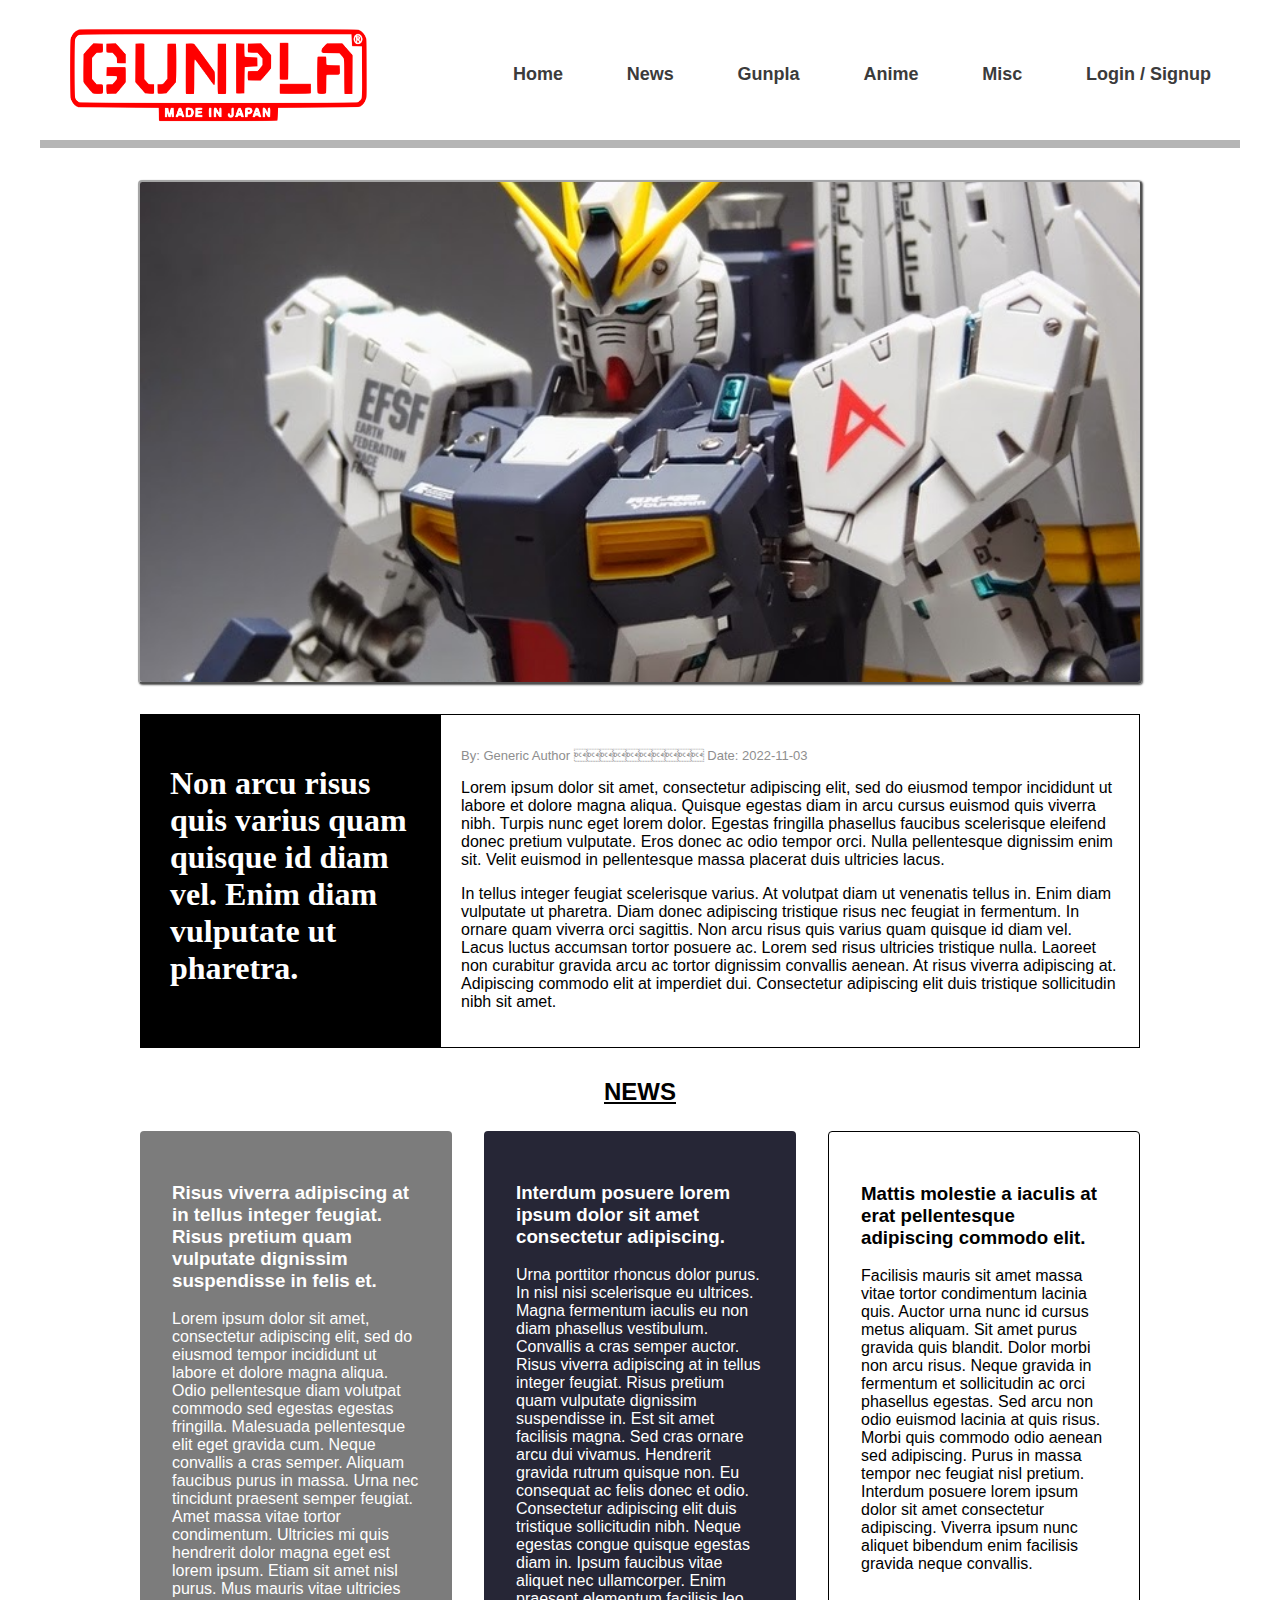
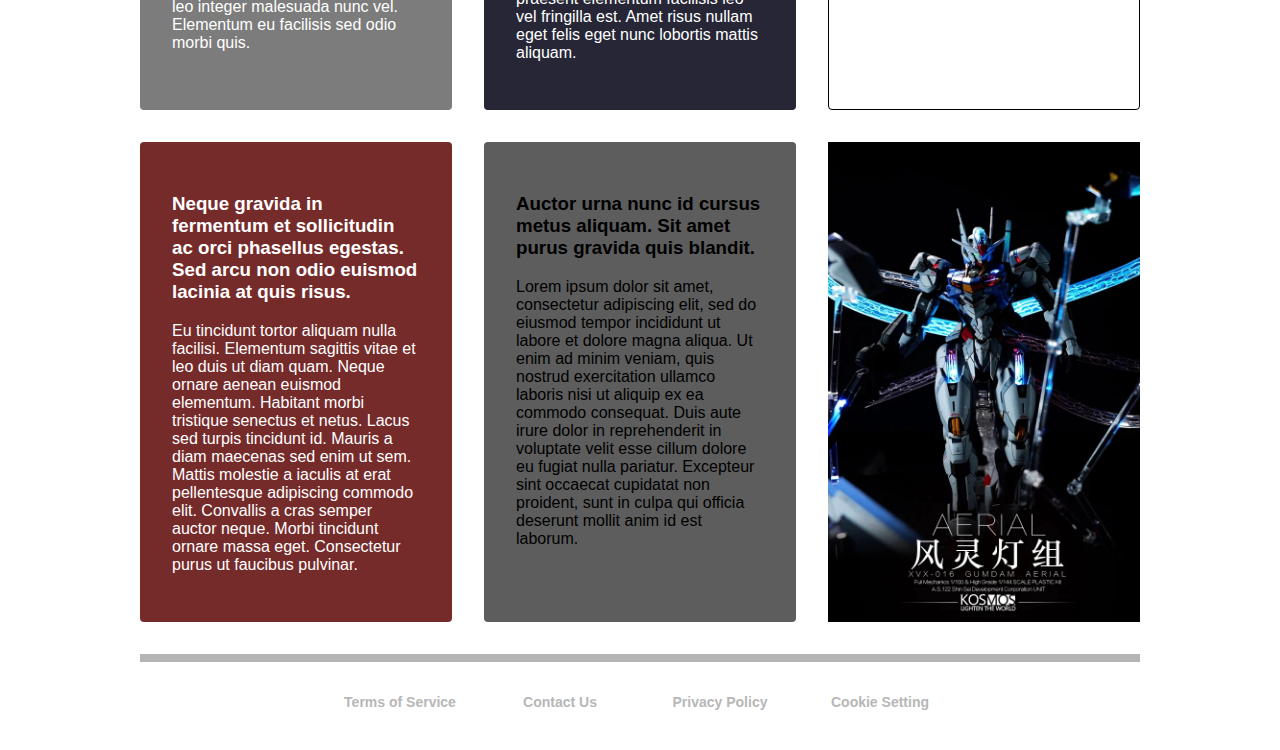
<file: index.html>
<!DOCTYPE html>
<html lang="en">
    <head>
        <meta charset="UTF-8">
        <title>Practice Website</title>
        <link rel="stylesheet" href="layout.css">
    </head>

    <body>
        <header>
            <img src="img/Gunpla_Logo.png" alt="gunpla logo" class="gunpla-logo">
            <div class="header-btn-flex">
                <div class="button"><a href="#top" class="header-btns" id="home-btn"> Home</a></div>
                <div class="button"><a href="#news-section" class="header-btns" id="news-btn"> News</a></div>
                <div class="button"><a href="gunpla.html" class="header-btns" id="gunpla-btn"> Gunpla</a></div>
                <div class="button"><a href="anime.html" class="header-btns" id="anime-btn"> Anime</a></div>
                <div class="button"><a href="" class="header-btns" id="article-btn"> Misc</a></div>
                <div class="button"><a href="form.html" class="header-btns" id="sign-log-btn"> Login / Signup</a></div>
            </div>
        </header>

        <div class="container" id="home-page">
            <img src="img/front-pg-img.jpeg" alt="home page image" class="home-page-img">
        </div>

        <div class="main-text-grid">
            <div class="styled-box">
                <h1 class="headline">Non arcu risus quis varius quam quisque id diam vel. Enim diam vulputate ut pharetra.</h1>
            </div>
            <div class="main-text">
                <p class="author-date">By: Generic Author &#20;&#20;&#20;&#20;&#20;&#20;&#20;&#20;&#20;&#20;
                   Date: 2022-11-03<time datetime="2022-11-03" class="date"></time></p>
                <p>
                    Lorem ipsum dolor sit amet, consectetur adipiscing elit, sed do eiusmod tempor incididunt ut labore
                    et dolore magna aliqua. Quisque egestas diam in arcu cursus euismod quis viverra nibh. Turpis nunc eget
                    lorem dolor. Egestas fringilla phasellus faucibus scelerisque eleifend donec pretium vulputate. Eros
                    donec ac odio tempor orci. Nulla pellentesque dignissim enim sit. Velit euismod in pellentesque massa
                    placerat duis ultricies lacus.
                </p>
                <p>
                    In tellus integer feugiat scelerisque varius. At volutpat diam ut venenatis
                    tellus in. Enim diam vulputate ut pharetra. Diam donec adipiscing tristique risus nec feugiat in fermentum.
                    In ornare quam viverra orci sagittis. Non arcu risus quis varius quam quisque id diam vel. Lacus luctus
                    accumsan tortor posuere ac. Lorem sed risus ultricies tristique nulla. Laoreet non curabitur gravida arcu
                    ac tortor dignissim convallis aenean. At risus viverra adipiscing at. Adipiscing commodo elit at imperdiet
                    dui. Consectetur adipiscing elit duis tristique sollicitudin nibh sit amet.
                </p>
            </div>
        </div>

        <div>
            <h2 class="news-title" id="news-section"> NEWS</h2>
        </div>

        <div class="text-grid">
            <div class="box-text" id="box-one">
                <h3>Risus viverra adipiscing at in tellus integer feugiat. Risus
                    pretium quam vulputate dignissim suspendisse in felis et.</h3>
                <p>
                    Lorem ipsum dolor sit amet, consectetur adipiscing elit, sed do eiusmod
                    tempor incididunt ut labore et dolore magna aliqua. Odio pellentesque diam
                    volutpat commodo sed egestas egestas fringilla. Malesuada pellentesque elit
                    eget gravida cum. Neque convallis a cras semper. Aliquam faucibus purus in
                    massa. Urna nec tincidunt praesent semper feugiat. Amet massa vitae tortor
                    condimentum. Ultricies mi quis hendrerit dolor magna eget est lorem ipsum.
                    Etiam sit amet nisl purus. Mus mauris vitae ultricies leo integer malesuada
                    nunc vel. Elementum eu facilisis sed odio morbi quis.
                </p>
            </div>
            <div class="box-text" id="box-two">
                <h3> Interdum posuere lorem ipsum dolor sit amet consectetur adipiscing.</h3>
                <p>
                    Urna porttitor rhoncus dolor purus. In nisl nisi scelerisque eu ultrices.
                    Magna fermentum iaculis eu non diam phasellus vestibulum. Convallis a cras
                    semper auctor. Risus viverra adipiscing at in tellus integer feugiat. Risus
                    pretium quam vulputate dignissim suspendisse in. Est sit amet facilisis magna.
                    Sed cras ornare arcu dui vivamus. Hendrerit gravida rutrum quisque non. Eu
                    consequat ac felis donec et odio. Consectetur adipiscing elit duis tristique
                    sollicitudin nibh. Neque egestas congue quisque egestas diam in. Ipsum faucibus
                    vitae aliquet nec ullamcorper. Enim praesent elementum facilisis leo vel fringilla
                    est. Amet risus nullam eget felis eget nunc lobortis mattis aliquam.
                </p>
            </div>
            <div class="box-text" id="box-three">
                <h3>Mattis molestie a iaculis at erat pellentesque adipiscing commodo elit.</h3>
                <p>
                    Facilisis mauris sit amet massa vitae tortor condimentum lacinia quis. Auctor urna
                    nunc id cursus metus aliquam. Sit amet purus gravida quis blandit. Dolor morbi non
                    arcu risus. Neque gravida in fermentum et sollicitudin ac orci phasellus egestas.
                    Sed arcu non odio euismod lacinia at quis risus. Morbi quis commodo odio aenean sed
                    adipiscing. Purus in massa tempor nec feugiat nisl pretium. Interdum posuere lorem
                    ipsum dolor sit amet consectetur adipiscing. Viverra ipsum nunc aliquet bibendum enim
                    facilisis gravida neque convallis.
                </p>
            </div>
            <div class="box-text" id="box-four">
                <h3> Neque gravida in fermentum et sollicitudin ac orci phasellus egestas.
                    Sed arcu non odio euismod lacinia at quis risus.</h3>
                <p>
                Eu tincidunt tortor aliquam nulla facilisi. Elementum sagittis vitae et leo duis ut
                diam quam. Neque ornare aenean euismod elementum. Habitant morbi tristique senectus
                et netus. Lacus sed turpis tincidunt id. Mauris a diam maecenas sed enim ut sem. Mattis
                molestie a iaculis at erat pellentesque adipiscing commodo elit. Convallis a cras semper
                auctor neque. Morbi tincidunt ornare massa eget. Consectetur purus ut faucibus pulvinar.
                </p>
            </div>
            <div class="box-text" id="box-five">
                <h3>Auctor urna nunc id cursus metus aliquam. Sit amet purus gravida quis blandit.</h3>
                <p>Lorem ipsum dolor sit amet, consectetur adipiscing elit, sed do eiusmod tempor incididunt
                    ut labore et dolore magna aliqua. Ut enim ad minim veniam, quis nostrud exercitation ullamco
                    laboris nisi ut aliquip ex ea commodo consequat. Duis aute irure dolor in reprehenderit in
                    voluptate velit esse cillum dolore eu fugiat nulla pariatur. Excepteur sint occaecat cupidatat
                    non proident, sunt in culpa qui officia deserunt mollit anim id est laborum.
                </p>
            </div>
            <div class="box-text" id="box-six">
                <img src="img/filler-img.jpeg" alt="gunpla image in the grid" class="grid-img">

            </div>
        </div>

        <footer>
            <div class="footer-links">
                <button type="button" class="footer-btns" id="terms-btn">Terms of Service</button>
                <button type="button" class="footer-btns" id="contact-btn">Contact Us</button>
                <button type="button" class="footer-btns" id="privacy-btn">Privacy Policy</button>
                <button type="button" class="footer-btns" id="cookie-btn">Cookie Setting</button>
            </div>
        </footer>
    </body>









</html>
</file>
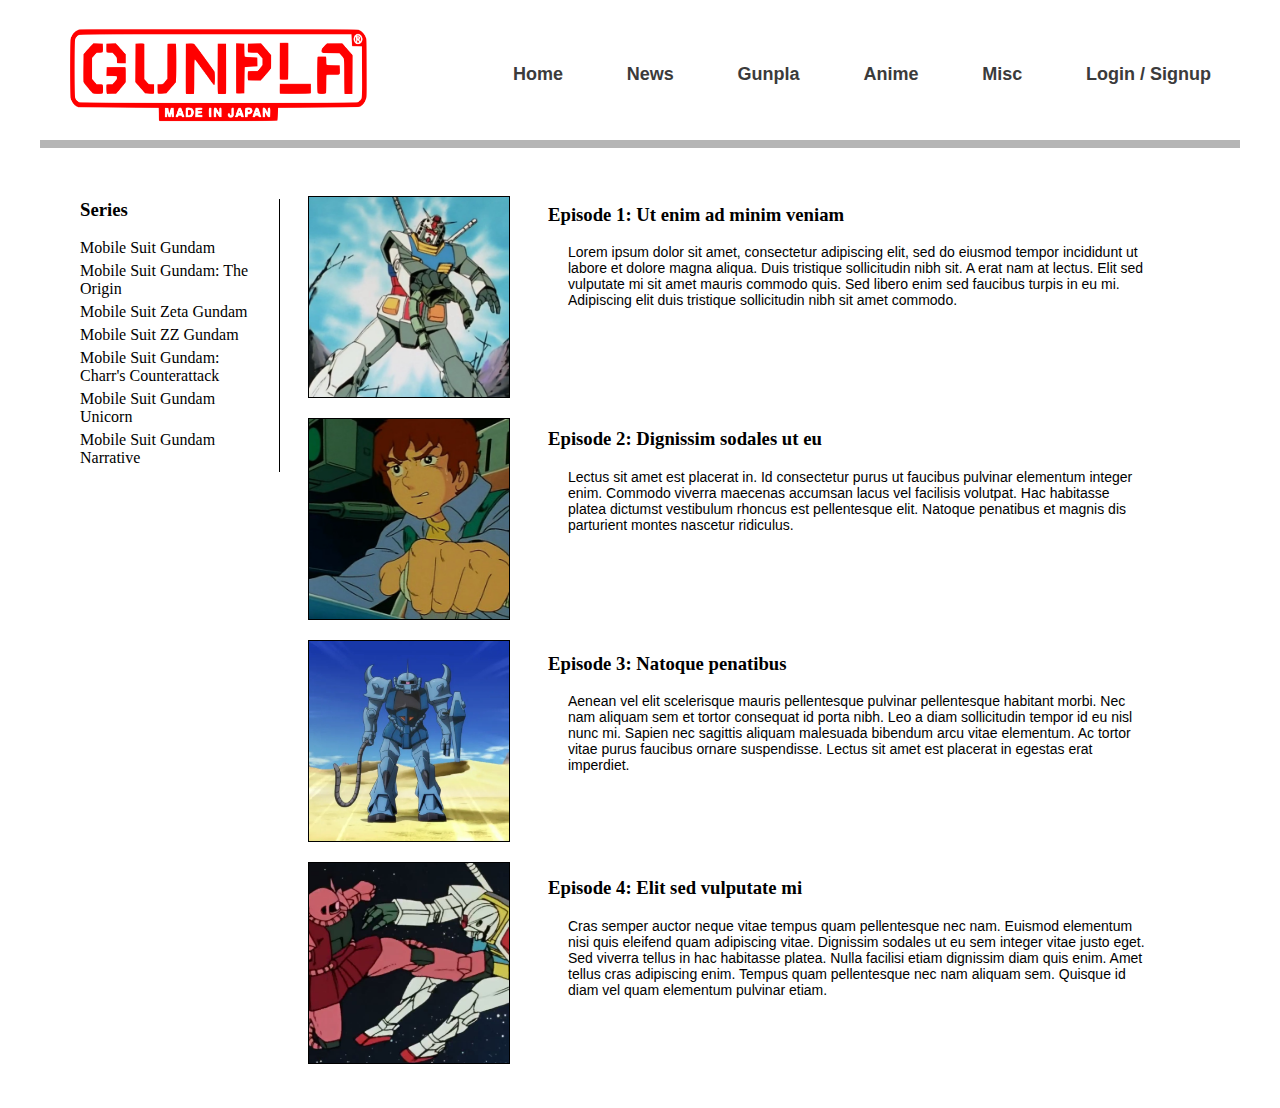
<file: anime.html>
<!DOCTYPE html>
<html lang="en">
    <head>
        <meta charset="UTF-8">
        <title>Practice Website</title>
        <link rel="stylesheet" href="layout.css">
    </head>

    <body>
        <header>
            <img src="img/Gunpla_Logo.png" alt="gunpla logo" class="gunpla-logo">
            <div class="header-btn-flex">
                <div class="button"><a href="index.html" class="header-btns" id="home-btn"> Home</a></div>
                <div class="button"><a href="index.html#news-section" class="header-btns" id="news-btn"> News</a></div>
                <div class="button"><a href="gunpla.html" class="header-btns" id="gunpla-btn"> Gunpla</a></div>
                <div class="button"><a href="" class="header-btns" id="anime-btn"> Anime</a></div>
                <div class="button"><a href="" class="header-btns" id="article-btn"> Misc</a></div>
                <div class="button"><a href="form.html" class="header-btns" id="sign-log-btn"> Login / Signup</a></div>
            </div>
        </header>

        <div class="anime-list-grid">
            <div>
                <ul class="series-list"><h3>Series</h3>
                    <li class="series-name-grid">Mobile Suit Gundam</li>
                    <li class="series-name-grid">Mobile Suit Gundam: The Origin</li>
                    <li class="series-name-grid">Mobile Suit Zeta Gundam</li>
                    <li class="series-name-grid">Mobile Suit ZZ Gundam</li>
                    <li class="series-name-grid">Mobile Suit Gundam: Charr's Counterattack</li>
                    <li class="series-name-grid">Mobile Suit Gundam Unicorn</li>
                    <li class="series-name-grid">Mobile Suit Gundam Narrative</li>
                </ul>
            </div>

            <div class="episode-img-grid">
                <ul class="episode-img-list">
                    <li class="list-container"><img src="img/ep1-img.jpeg" alt="image of the first episode" class="episode-img"></li>
                    <li class="list-container"><img src="img/ep2-img.jpeg" alt="image of the first episode" class="episode-img"></li>
                    <li class="list-container"><img src="img/ep3-img.jpeg" alt="image of the first episode" class="episode-img"></li>
                    <li class="list-container"><img src="img/ep4-img.jpeg" alt="image of the first episode" class="episode-img"></li>
                </ul>
            </div>

            <div class="summary-grid">
                <h3 class="ep-title" id="ep1">Episode 1: Ut enim ad minim veniam</h3>
                <p class="summary">
                    Lorem ipsum dolor sit amet, consectetur adipiscing elit, sed do eiusmod tempor
                    incididunt ut labore et dolore magna aliqua. Duis tristique sollicitudin nibh
                    sit. A erat nam at lectus. Elit sed vulputate mi sit amet mauris commodo quis.
                    Sed libero enim sed faucibus turpis in eu mi. Adipiscing elit duis tristique
                    sollicitudin nibh sit amet commodo.
                </p>
                <h3 class="ep-title" id="ep2">Episode 2: Dignissim sodales ut eu</h3>
                <p class="summary">
                    Lectus sit amet est placerat in. Id consectetur purus ut faucibus pulvinar elementum
                    integer enim. Commodo viverra maecenas accumsan lacus vel facilisis volutpat. Hac
                    habitasse platea dictumst vestibulum rhoncus est pellentesque elit. Natoque penatibus
                    et magnis dis parturient montes nascetur ridiculus.
                </p>
                <h3 class="ep-title" id="ep3">Episode 3: Natoque penatibus</h3>
                <p class="summary">
                    Aenean vel elit scelerisque mauris pellentesque pulvinar pellentesque habitant morbi.
                    Nec nam aliquam sem et tortor consequat id porta nibh. Leo a diam sollicitudin tempor
                    id eu nisl nunc mi. Sapien nec sagittis aliquam malesuada bibendum arcu vitae elementum.
                    Ac tortor vitae purus faucibus ornare suspendisse. Lectus sit amet est placerat in egestas
                    erat imperdiet.
                </p>
                <h3 class="ep-title" id="ep4">Episode 4: Elit sed vulputate mi</h3>
                <p class="summary">
                    Cras semper auctor neque vitae tempus quam pellentesque nec nam. Euismod elementum
                    nisi quis eleifend quam adipiscing vitae. Dignissim sodales ut eu sem integer vitae
                    justo eget. Sed viverra tellus in hac habitasse platea. Nulla facilisi etiam dignissim
                    diam quis enim. Amet tellus cras adipiscing enim. Tempus quam pellentesque nec nam aliquam
                    sem. Quisque id diam vel quam elementum pulvinar etiam.
                </p>
            </div>

        </div>

    </body>
</html>
</file>
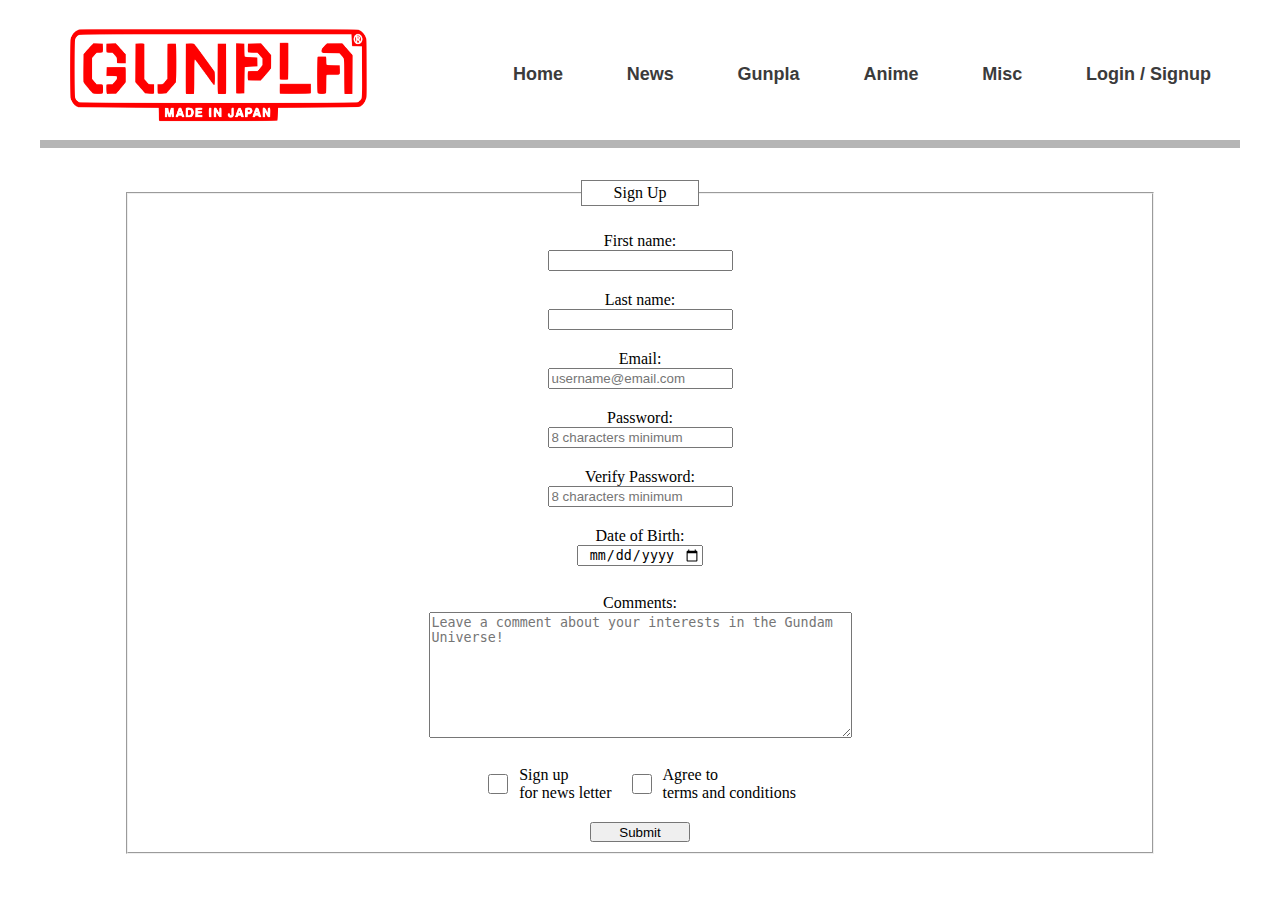
<file: form.html>
<!DOCTYPE html>
<html lang="en">
    <head>
        <meta charset="UTF-8">
        <title>Sign Up Form</title>
        <link rel="stylesheet" href="layout.css">
    </head>
    <body>
        <header>
            <img src="img/Gunpla_Logo.png" alt="gunpla logo" class="gunpla-logo">
            <div class="header-btn-flex">
                <div class="button"><a href="index.html" class="header-btns" id="home-btn"> Home</a></div>
                <div class="button"><a href="index.html#news-section" class="header-btns" id="news-btn"> News</a></div>
                <div class="button"><a href="gunpla.html" class="header-btns" id="gunpla-btn"> Gunpla</a></div>
                <div class="button"><a href="anime.html" class="header-btns" id="anime-btn"> Anime</a></div>
                <div class="button"><a href="" class="header-btns" id="article-btn"> Misc</a></div>
                <div class="button"><a href="" class="header-btns" id="sign-log-btn"> Login / Signup</a></div>
            </div>
        </header>

        <form action="/form-handling-url" method="post">
            <fieldset>
            <legend id="legend">Sign Up</legend>

            <div class="justify-grid">
                <label for="firstName">First name: </label>
                <input type="text" id="firstName" name="first_name">
            </div>

            <div class="justify-grid">
                <label for="lastName">Last name: </label>
                <input type="text" id="lastName" name="last_name">
            </div>

            <div class="justify-grid">
                <label for="email">Email: </label>
                <input type="email" placeholder="username@email.com" id="email" name="email_address">
            </div>

            <div class="justify-grid">
                <label for="pw">Password: </label>
                <input type="password" placeholder="8 characters minimum" minlength="8" id="pw" name="pw">
            </div>

            <div class="justify-grid">
                <label for="pw">Verify Password: </label>
                <input type="password" placeholder="8 characters minimum" minlength="8" id="pw" name="pw">
            </div>

            <div class="justify-grid">
                <label for="date">Date of Birth: </label>
                <input type="date" id="date" name="date">
            </div>

            <div class="justify-grid">
                <label id="comment" for="comments">Comments: </label>
                <textarea placeholder="Leave a comment about your interests in the Gundam Universe!" rows="8" cols="50" id="comments" name="comments"></textarea>
            </div>

            <div class="div-btns">
                <input type="checkbox" id="signup" name="signup" value="Signup">
                <label for="signup">Sign up <br>for news letter</label><br>
                <input type="checkbox" id="terms" name="terms" value="Terms">
                <label for="terms"> Agree to <br>terms and conditions</label>
            </div>

            <div class="div-btns">
                <button type="submit">Submit</button>
            </div>

            </fieldset>
        </form>
    </body>
</html>
</file>
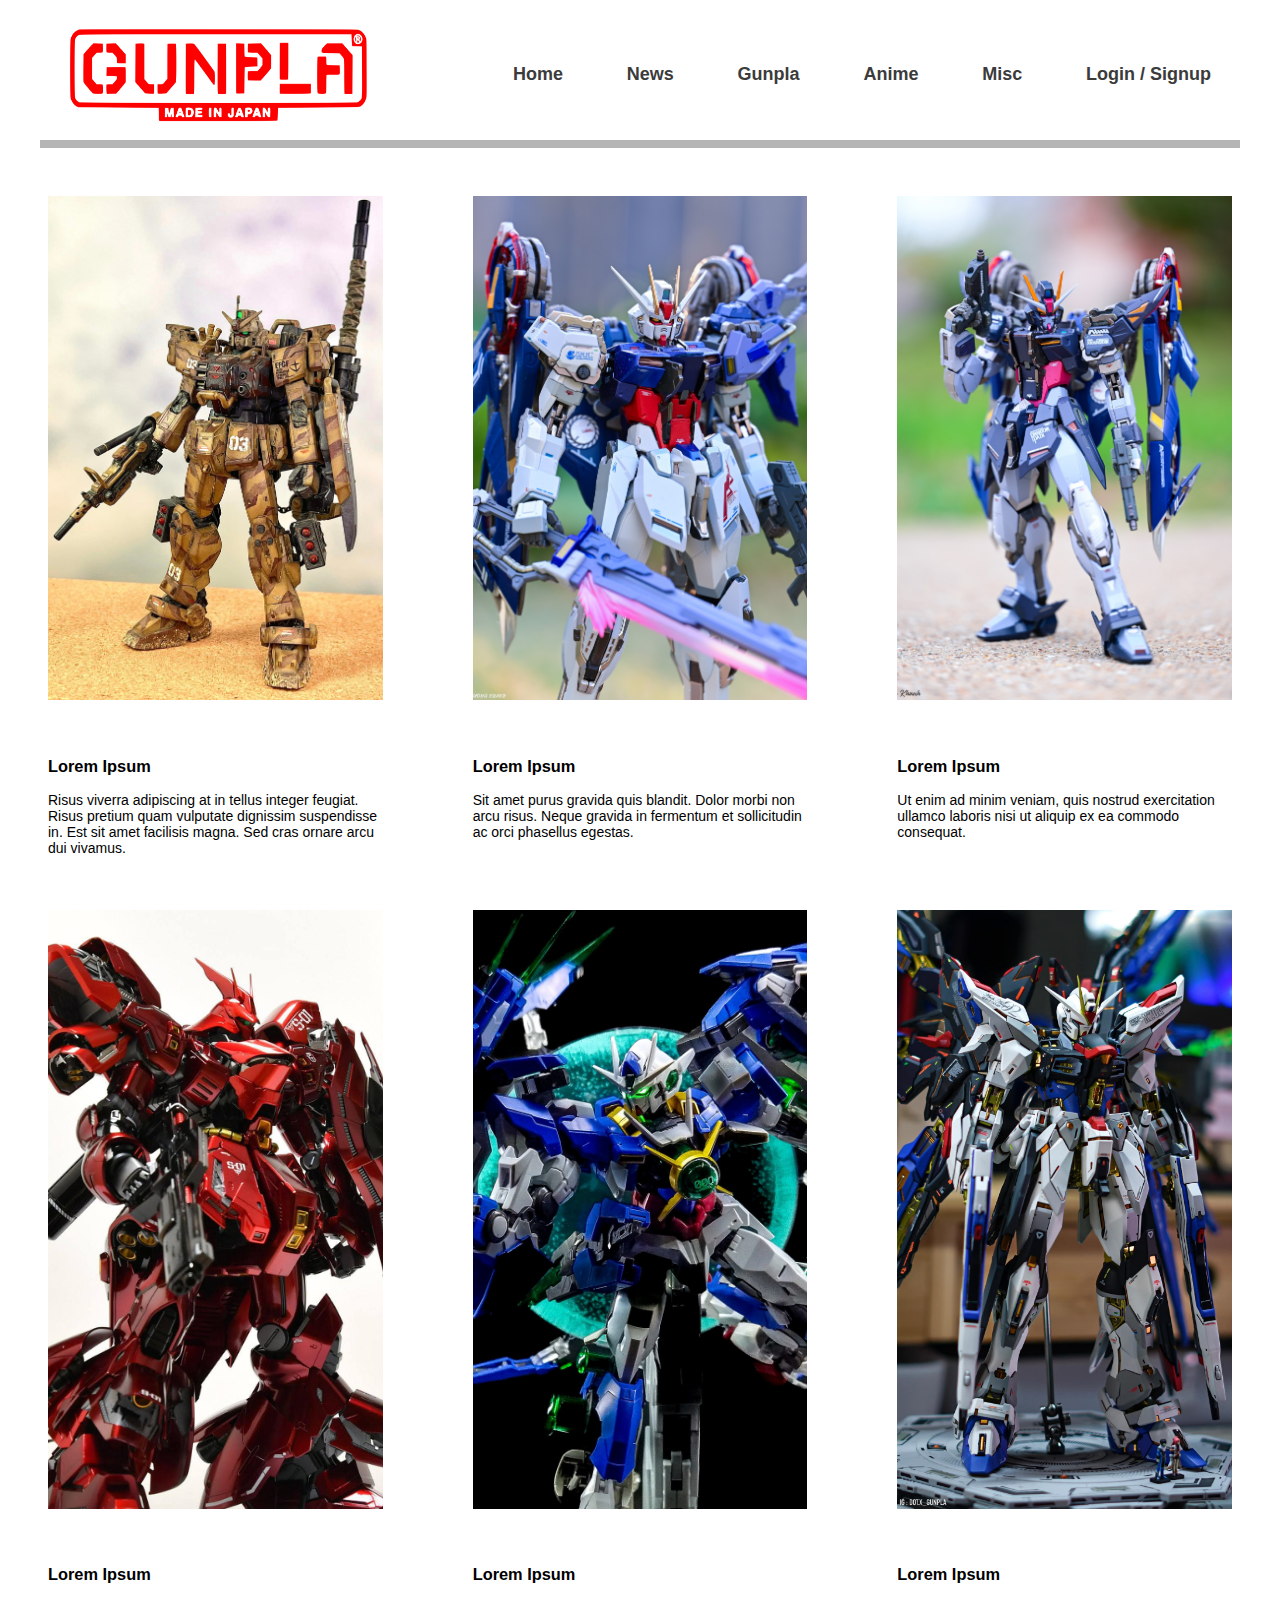
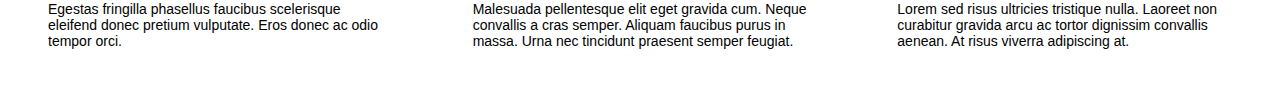
<file: gunpla.html>
<!DOCTYPE html>
<html lang="en">
    <head>
        <meta charset="UTF-8">
        <title>Practice Website</title>
        <link rel="stylesheet" href="layout.css">
    </head>

    <body>
        <header>
            <img src="img/Gunpla_Logo.png" alt="gunpla logo" class="gunpla-logo">
            <div class="header-btn-flex">
                <div class="button"><a href="index.html" class="header-btns" id="home-btn"> Home</a></div>
                <div class="button"><a href="index.html#news-section" class="header-btns" id="news-btn"> News</a></div>
                <div class="button"><a href="gunpla.html" class="header-btns" id="gunpla-btn"> Gunpla</a></div>
                <div class="button"><a href="anime.html" class="header-btns" id="anime-btn"> Anime</a></div>
                <div class="button"><a href="" class="header-btns" id="article-btn"> Misc</a></div>
                <div class="button"><a href="form.html" class="header-btns" id="sign-log-btn"> Login / Signup</a></div>
            </div>
        </header>

       <div class="gallery-grid">
            <figure class="gallery__item gallery__item--1">
                <img src="img/gallery-1.jpeg" class="gallery__img" alt="Image 1">
            </figure>
            <figure class="gallery__item gallery__item--2">
                <img src="img/gallery-2.jpeg" class="gallery__img" alt="Image 2">
            </figure>
            <figure class="gallery__item gallery__item--3">
                <img src="img/gallery-3.jpeg" class="gallery__img" alt="Image 3">
            </figure>
            <figure class="gallery-text">
                <h3>Lorem Ipsum</h3>
                <p class="gallery__text" alt="caption for image 1">
                    Risus viverra adipiscing at in tellus integer feugiat. Risus pretium quam
                    vulputate dignissim suspendisse in. Est sit amet facilisis magna.
                    Sed cras ornare arcu dui vivamus.
                </p>
            </figure>
            <figure class="gallery-text">
                <h3>Lorem Ipsum</h3>
                <p class="gallery__text" alt="caption for image 2">
                    Sit amet purus gravida quis blandit. Dolor morbi non arcu risus. Neque gravida
                    in fermentum et sollicitudin ac orci phasellus egestas.
                </p>
            </figure>
            <figure class="gallery-text">
                <h3>Lorem Ipsum</h3>
                <p class="gallery__text" alt="caption for image 3">
                    Ut enim ad minim veniam, quis nostrud exercitation ullamco
                    laboris nisi ut aliquip ex ea commodo consequat.
                </p>
            </figure>
            </figure>
            <figure class="gallery__item gallery__item--4">
                <img src="img/gallery-4.jpeg" class="gallery__img" alt="Image 4">
            </figure>
            <figure class="gallery__item gallery__item--5">
                <img src="img/gallery-5.jpeg" class="gallery__img" alt="Image 5">
            </figure>
            <figure class="gallery__item gallery__item--6">
                <img src="img/gallery-6.jpeg" class="gallery__img" alt="Image 6">
            </figure>
        </figure>
        <figure class="gallery-text">
            <h3>Lorem Ipsum</h3>
            <p class="gallery__text" alt="caption for image 4">
                Egestas fringilla phasellus faucibus scelerisque eleifend donec pretium vulputate.
                Eros donec ac odio tempor orci.
            </p>
        </figure>
        <figure class="gallery-text">
            <h3>Lorem Ipsum</h3>
            <p class="gallery__text" alt="caption for image 5">
                Malesuada pellentesque elit eget gravida cum. Neque convallis a cras semper.
                Aliquam faucibus purus in massa. Urna nec tincidunt praesent semper feugiat.
            </p>
        </figure>
        <figure class="gallery-text">
            <h3>Lorem Ipsum</h3>
            <p class="gallery__text" alt="caption for image 6">
                Lorem sed risus ultricies tristique nulla. Laoreet non curabitur gravida arcu
                ac tortor dignissim convallis aenean. At risus viverra adipiscing at.
            </p>
       </div>


    </body>
</html>
</file>
<file: layout.css>
.header-btn-flex {
    display: flex;
    justify-content: space-between;
    padding-right: 28px;
    width: 700px;
    height: auto;
    text-align: center;
}

.gunpla-logo {
    width: 350px;
    height: 100px;
}

header {
    position: sticky;
    top: 0;
    display: flex;
    margin-left: auto;
    margin-right: auto;
    justify-content: space-between;
    align-items: center;
    height: fit-content;
    width: 1200px;
    background-color: rgb(255, 255, 255);
    border-bottom: 0.5em solid rgb(181, 181, 181);
    margin-bottom: 2em;
    padding-bottom: 1em;
    padding-top: 1em;
}

.button {
    width: fit-content;
    height: auto;
    text-align: center;
}

.header-btns {
    background-color: #ffffff;
    border: 1px solid #ffffff;
    border-radius: 4px;
    color: #3b3b3b;
    cursor: pointer;
    font-family: arial,sans-serif;
    text-align: center;
    font-size: 18px;
    font-weight: bold;
    text-decoration: none;
}

.header-btns:hover {
    border-color: #dadce0;
    box-shadow: rgba(0, 0, 0, .1) 0 1px 1px;
    color: #202124;
    padding: 10px 8px;
}

.header-btns:focus {
    border-color: #bd2a2a;
    outline: none;

}
.container {
    display: flex;
    justify-content: center;
    align-items: center;
    width: 1000px;
    height: 500px;
    position: static;
    overflow: hidden;
    border-radius: 4px;
    border: 2px outset rgb(165, 165, 165);
    margin: auto;
    box-shadow: #575757 1px 1px 2px;
}

.container img {
    object-fit: cover;
    height: 100%;
    width: 100%;
}

.text-grid {
    display: grid;
    gap: 2rem;
    grid-template-columns: repeat(3, 1fr);
    width: 1000px;
    margin-inline: auto;
    background-color: #ffffff;
}

.box-text {
    font-size: 14;
    padding: 2rem;
    margin-inline: auto;
    border-radius: 4px;
    font-family:'Lucida Sans', 'Lucida Sans Regular', 'Lucida Grande', 'Lucida Sans Unicode', Geneva, Verdana, sans-serif;
}

#box-one {
    background-color: rgb(124, 124, 124);
    color: white;
}

#box-two {
    background-color: rgb(38, 38, 54);
    color: white
}

#box-three {
    border: 1px solid black;
}

#box-four {
    background-color: #762b2b;
    color: white;
}

#box-five {
    background-color: rgb(93, 93, 93);
}

.grid-img-container {
    width: auto;
    height: auto;
}

.main-text-grid {
    display: grid;
    gap: 0;
    grid-template-columns: 30% 70%;
    width: 1000px;
    margin-inline: auto;
    background-color: #ffffff;
    margin-top: 30px;
    margin-bottom: 30px;
}

.main-text {
    margin: auto;
    font-family: 'Lucida Sans', 'Lucida Sans Regular', 'Lucida Grande', 'Lucida Sans Unicode', Geneva, Verdana, sans-serif;
    border: 1.5px solid black;
    padding: 20px;
}

.headline {
    text-align: left;
    padding: 30px;
    border: hidden;

}

.styled-box {
    background-color:#000000;
    color: white

}

footer {
    display: flex;

    margin-left: auto;
    margin-right: auto;
    justify-content: space-between;
    align-items: center;
    border-top: 0.5em solid rgb(181, 181, 181);
    margin-top: 2em;
    width: 1000px;
}

.author-date {
    color:#8e8e8e;
    font-size: small;
}

.footer-btns {
    background-color: #ffffff;
    border: 1px solid #ffffff;
    border-radius: 4px;
    color: #b7b7b7;
    cursor: pointer;
    font-family: arial,sans-serif;
    height: 40px;
    width: 150px;
    text-align: center;
    font-size: 14px;
    font-weight: bold;
  }

  .footer-btns:hover {
    border-color: #dadce0;
    box-shadow: rgba(0, 0, 0, .1) 0 1px 1px;
    color: #202124;
  }

  .footer-btns:focus {
    border-color: #bd2a2a;
    outline: none;
  }

  .footer-links {
    display: flex;
    justify-content: center;
    align-content: center;
    width: 1000px;
    gap: 10px;
    padding: 20px;
  }

.grid-img {
    overflow: hidden;
    object-fit: cover;
    width: 100%;
    height: 100%;
}

div#box-six.box-text {
    padding: 0;
}

h2.news-title {
    margin: auto;
    width: 1000px;
    padding-bottom: 25px;
    text-align: center;
    font-family: 'Lucida Sans', 'Lucida Sans Regular', 'Lucida Grande', 'Lucida Sans Unicode', Geneva, Verdana, sans-serif;
    text-decoration-line: underline;
}


/* form css */

fieldset {
    width: 1000px;
    margin: auto;
}

#legend {
    border: 1px solid;
    border-color: rgb(121, 121, 121);
    margin: auto;
    margin-bottom: 20px;
    padding: 0.2em;
    padding-right: 2em;
    padding-left: 2em;

}

.justify-grid {
    display: grid;
    justify-content: center;
    text-align: center;
    padding-bottom: 20px;
}

#date {
    display: flex;
    justify-content: center;
    align-items: center;
    text-align: center;
    width: fit-content;

}

div {
    gap: 0 0.5em;
}


div:nth-of-type(5) p {
    display: flex;
    justify-content: center;
}

.div-btns {
    display: flex;
    align-items: center;
    justify-content: center;

}

.comment {
    display: grid;
    justify-content: center;
}

input[type=checkbox] {
    width: 20px;
    height: 20px;
}

div:nth-of-type(7) {
    padding-top: 0.5em;
}

div:nth-of-type(8) {
    padding-top: 0.5em;
}


.div-btns{
    padding-top: 20px;
}

button[type=submit] {
    height: 20px;
    width: 100px;
}


/* anime css */


.anime-list-grid {
    display: grid;
    grid-template-columns: 20% 1fr auto;
    margin: auto;
    align-content: center;
    justify-content: center;
    width: 1200px;
}

.series-list {
    list-style: none;
    border-right: 1px solid black;
    padding-right: 20px;
}

li.series-name-grid {
    padding-bottom: 5px;
    list-style: none;
}

.list-container {
    object-fit: cover;
    overflow: hidden;
    height: 200px;
    width: 200px;
    border: 1px solid black;
    margin-bottom: 20px;

}

.episode-img-list {
    padding-left: 20px;
    overflow: hidden;
    object-fit: cover;
    width: auto
}

.episode-img {
    overflow: hidden;
    object-fit: cover;
    height: 100%;
    width: 100%;
}

.summary {
    padding-left: 50px;
    height: 160px;
    width: 80%;
    font-family: 'Lucida Sans', 'Lucida Sans Regular', 'Lucida Grande', 'Lucida Sans Unicode', Geneva, Verdana, sans-serif;
    font-size: 14px;
    overflow: hidden;
}

.summary-grid{
    padding-top: 5px;
}

.ep-title {
    padding-left: 30px;
}

#ep2 {
    padding-top: 5px;
}

#ep3 {
    padding-top: 5px;
}

#ep4 {
    padding-top: 5px;
}


/* gunpla css */


.gallery-grid {
    display: grid;
    grid-template-columns: repeat(3, 1fr );
    grid-template-rows: repeat(2fr 1fr 2fr 1fr);
    grid-template: auto;
    grid-gap: 10px;
}

.gallery__img {
    width: 100%;
    height: 100%;
    object-fit: cover;
}

.gallery-text {
    font-family: 'Lucida Sans', 'Lucida Sans Regular', 'Lucida Grande', 'Lucida Sans Unicode', Geneva, Verdana, sans-serif;
    font-size: 14px;
}
</file>
